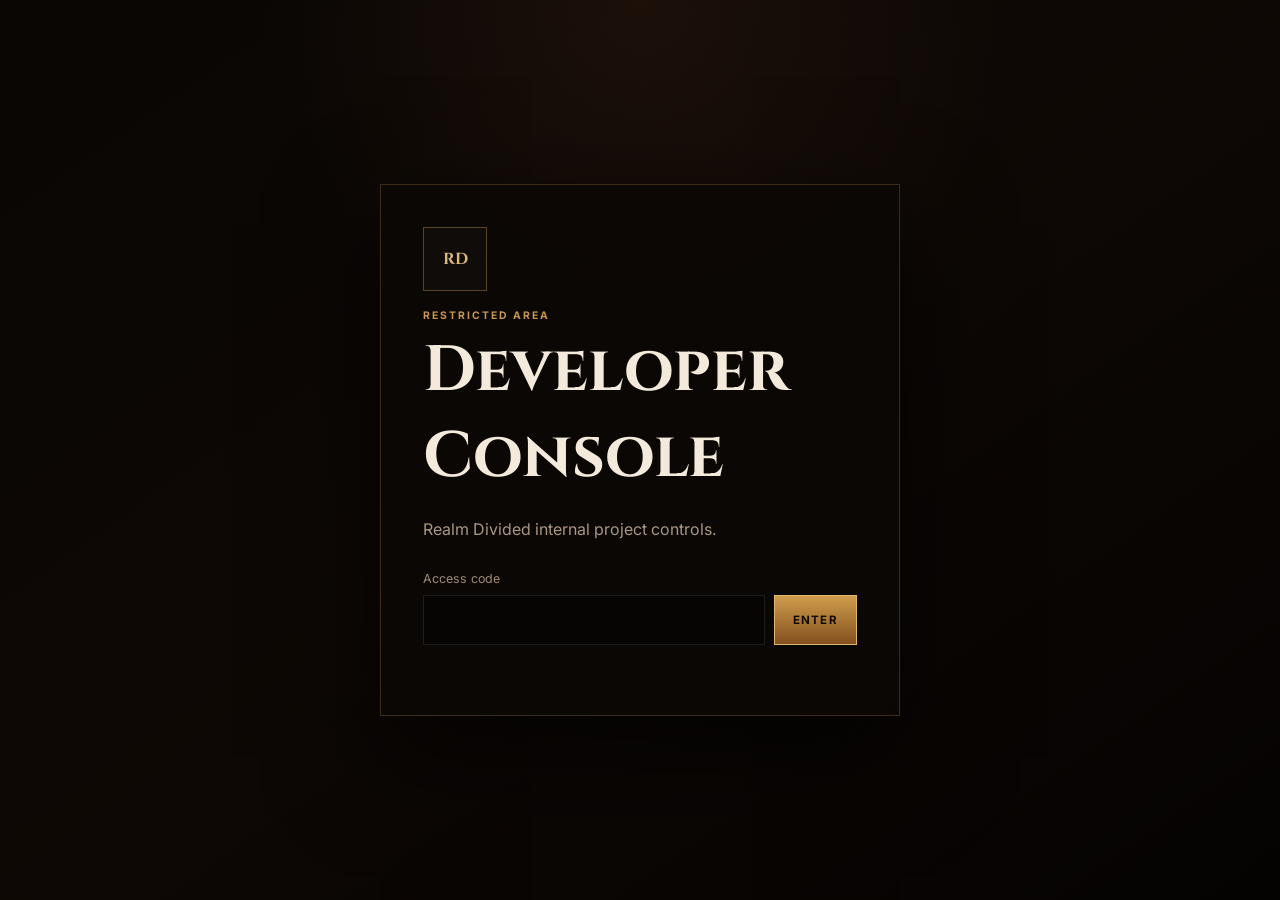
<file: rda-775852717bc9/index.html>
<!doctype html>
<html lang="en">
<head>
  <meta charset="utf-8">
  <meta name="viewport" content="width=device-width,initial-scale=1,viewport-fit=cover">
  <meta name="robots" content="noindex,nofollow,noarchive,nosnippet">
  <meta name="theme-color" content="#090604">
  <title>Realm Divided — Developer Console</title>
  <link rel="preconnect" href="https://fonts.googleapis.com">
  <link rel="preconnect" href="https://fonts.gstatic.com" crossorigin>
  <link href="https://fonts.googleapis.com/css2?family=Cinzel:wght@500;600;700;800&family=Inter:wght@400;500;600&display=swap" rel="stylesheet">
  <link rel="stylesheet" href="admin.css">
</head>
<body>
  <main>
    <section class="gate" id="gate">
      <div class="gate-card">
        <div class="crest">RD</div>
        <p class="eyebrow">Restricted area</p>
        <h1>Developer Console</h1>
        <p>Realm Divided internal project controls.</p>
        <form id="gateForm" autocomplete="off">
          <label for="accessCode">Access code</label>
          <div class="code-row"><input id="accessCode" type="password" autocomplete="current-password" spellcheck="false" required><button type="submit">Enter</button></div>
          <small id="gateMessage" role="status"></small>
        </form>
      </div>
    </section>

    <section class="console" id="console" hidden>
      <header class="topbar">
        <div><p class="eyebrow">Realm Divided</p><h1>Developer Console</h1></div>
        <div class="top-actions"><a href="../" target="_blank" rel="noreferrer">Open site</a><button id="lockButton">Lock</button></div>
      </header>

      <section class="status-grid">
        <article><span>Repository</span><strong id="repoState">Checking…</strong><small>drmacze/REALM-DIVIDED</small></article>
        <article><span>Latest deploy</span><strong id="deployState">Checking…</strong><small id="deployTime">GitHub Pages</small></article>
        <article><span>Latest commit</span><strong id="commitShort">Checking…</strong><small id="commitMessage">main</small></article>
        <article><span>Pre-order</span><strong id="preorderState">Checking…</strong><small>site-config.json</small></article>
      </section>

      <section class="panel">
        <div class="panel-heading"><div><p class="eyebrow">Manage</p><h2>Website controls</h2></div><span>Changes are protected by your GitHub login.</span></div>
        <div class="control-grid">
          <a class="control" href="https://github.com/drmacze/REALM-DIVIDED/edit/main/index.html" target="_blank" rel="noreferrer"><b>Homepage</b><span>Edit sections, FAQ, footer and navigation.</span></a>
          <a class="control" href="https://github.com/drmacze/REALM-DIVIDED/edit/main/preorder.html" target="_blank" rel="noreferrer"><b>Pre-Order</b><span>Edit the current pre-order preview page.</span></a>
          <a class="control" href="https://github.com/drmacze/REALM-DIVIDED/edit/main/site-config.json" target="_blank" rel="noreferrer"><b>Site Config</b><span>Manage project state and trailer path.</span></a>
          <a class="control" href="https://github.com/drmacze/REALM-DIVIDED/edit/main/styles.css" target="_blank" rel="noreferrer"><b>Core Styling</b><span>Edit the medieval visual system.</span></a>
          <a class="control" href="https://github.com/drmacze/REALM-DIVIDED/edit/main/quality-fix.css" target="_blank" rel="noreferrer"><b>Quality Overrides</b><span>Mobile, fallback and logo quality fixes.</span></a>
          <a class="control" href="https://github.com/drmacze/REALM-DIVIDED/upload/main/assets" target="_blank" rel="noreferrer"><b>Media Upload</b><span>Upload trailer, banners, logos and project media.</span></a>
          <a class="control" href="https://github.com/drmacze/REALM-DIVIDED/actions" target="_blank" rel="noreferrer"><b>Deployments</b><span>Inspect GitHub Pages build and deploy status.</span></a>
          <a class="control" href="https://github.com/drmacze/REALM-DIVIDED" target="_blank" rel="noreferrer"><b>Repository</b><span>Open full project source and commit history.</span></a>
        </div>
      </section>

      <section class="panel split">
        <div>
          <p class="eyebrow">Media slot</p>
          <h2>Cinematic trailer</h2>
          <p class="muted">Upload your video manually to the exact path below. The homepage already checks this file and automatically uses the CSS fallback when the video is absent.</p>
          <div class="path-box"><code>assets/realm-divided-cinematic.mp4</code><button data-copy="assets/realm-divided-cinematic.mp4">Copy</button></div>
          <a class="primary-link" href="https://github.com/drmacze/REALM-DIVIDED/upload/main/assets" target="_blank" rel="noreferrer">Upload trailer to assets</a>
        </div>
        <div>
          <p class="eyebrow">Private notes</p>
          <h2>Development notes</h2>
          <p class="muted">Stored only in this browser, not in the public repository.</p>
          <textarea id="notes" rows="7" placeholder="Faction names, tasks, release notes…"></textarea>
          <div class="note-actions"><button id="saveNotes">Save on this device</button><span id="noteStatus"></span></div>
        </div>
      </section>

      <footer>Realm Divided internal console · no public navigation entry</footer>
    </section>
  </main>
  <script src="admin.js"></script>
</body>
</html>
</file>
<file: rda-775852717bc9/admin.css>
*{box-sizing:border-box}html{background:#070503;color:#f3eadb;font-family:Inter,system-ui,sans-serif}body{margin:0;min-height:100vh;background:radial-gradient(circle at 50% 0,#5c351b33,transparent 34%),linear-gradient(145deg,#090604,#0e0805 48%,#050302)}a{color:inherit}.gate{min-height:100svh;display:grid;place-items:center;padding:24px}.gate-card{width:min(520px,100%);border:1px solid #c9964e40;background:#0b0705e8;padding:42px;box-shadow:0 40px 100px #000a}.crest{width:64px;height:64px;border:1px solid #c9974e66;display:grid;place-items:center;font:700 1rem Cinzel,serif;color:#dbb779;background:#ffffff05}.eyebrow{margin:18px 0 6px;color:#c7964f;text-transform:uppercase;letter-spacing:.19em;font-size:.65rem;font-weight:700}.gate h1,.topbar h1,.panel h2{font-family:Cinzel,serif}.gate h1{font-size:clamp(2rem,8vw,4rem);margin:0}.gate-card>p:not(.eyebrow){color:#a89883;line-height:1.7}.gate form{margin-top:28px}.gate label{display:block;margin-bottom:9px;color:#9d8c76;font-size:.78rem}.code-row{display:flex;gap:9px}.code-row input,.code-row button,textarea,.note-actions button,.top-actions button{border:1px solid #ffffff18;background:#070503;color:#f3eadb;font:inherit}.code-row input{flex:1;min-width:0;padding:14px}.code-row button,.note-actions button,.top-actions button{padding:0 18px;cursor:pointer}.code-row button{background:linear-gradient(#cf9d4d,#84501f);border-color:#e1b66f;color:#120a04;text-transform:uppercase;letter-spacing:.11em;font-size:.72rem;font-weight:700}.gate small{display:block;min-height:20px;margin-top:8px;color:#bd6f63}.console{width:min(1240px,calc(100% - 36px));margin:auto;padding:34px 0 56px}.topbar{display:flex;justify-content:space-between;align-items:center;gap:20px;padding:12px 0 28px;border-bottom:1px solid #ffffff10}.topbar .eyebrow{margin:0 0 5px}.topbar h1{margin:0;font-size:clamp(1.7rem,4vw,3rem)}.top-actions{display:flex;gap:8px}.top-actions a,.top-actions button,.primary-link{display:inline-flex;align-items:center;justify-content:center;min-height:42px;padding:0 16px;border:1px solid #ffffff18;text-decoration:none;background:#ffffff05;color:#d9c9b3;font-size:.75rem;text-transform:uppercase;letter-spacing:.1em}.status-grid{display:grid;grid-template-columns:repeat(4,1fr);gap:12px;margin:22px 0}.status-grid article{min-height:135px;border:1px solid #ffffff10;background:linear-gradient(145deg,#ffffff08,#ffffff02);padding:20px}.status-grid span,.status-grid small{display:block;color:#857665;font-size:.67rem;text-transform:uppercase;letter-spacing:.12em}.status-grid strong{display:block;margin:18px 0 7px;font:700 1.05rem Cinzel,serif;color:#f4e9d8}.panel{border:1px solid #c4934a26;background:#0b0705c9;padding:26px;margin-top:15px}.panel-heading{display:flex;align-items:end;justify-content:space-between;gap:20px;margin-bottom:20px}.panel-heading .eyebrow,.split .eyebrow{margin-top:0}.panel h2{margin:0;font-size:1.45rem}.panel-heading>span{color:#766958;font-size:.72rem}.control-grid{display:grid;grid-template-columns:repeat(4,1fr);gap:10px}.control{min-height:145px;border:1px solid #ffffff0e;background:#ffffff04;padding:19px;text-decoration:none;transition:.2s}.control:hover{border-color:#c9964e55;background:#c9964e0b;transform:translateY(-2px)}.control b{display:block;font:600 1rem Cinzel,serif;color:#eee2cf;margin-bottom:12px}.control span,.muted{color:#8f806e;font-size:.8rem;line-height:1.65}.split{display:grid;grid-template-columns:1fr 1fr;gap:30px}.path-box{display:flex;gap:10px;margin:20px 0 12px}.path-box code{flex:1;overflow:auto;white-space:nowrap;border:1px solid #ffffff10;background:#050302;padding:14px;color:#d8b574}.path-box button{border:1px solid #ffffff18;background:#ffffff05;color:#cdbca6;padding:0 14px;cursor:pointer}.primary-link{border-color:#c9964e55;background:#8b571f2b;color:#e2bd7e}textarea{width:100%;padding:14px;resize:vertical;min-height:160px;outline:none}.note-actions{display:flex;align-items:center;gap:12px;margin-top:9px}.note-actions button{min-height:39px}.note-actions span{font-size:.72rem;color:#8e806e}footer{padding:26px 0;color:#5e5347;font-size:.68rem;text-align:center}@media(max-width:980px){.status-grid{grid-template-columns:repeat(2,1fr)}.control-grid{grid-template-columns:repeat(2,1fr)}.split{grid-template-columns:1fr}}@media(max-width:560px){.console{width:min(100% - 24px,1240px);padding-top:18px}.gate-card{padding:28px 20px}.code-row{flex-direction:column}.code-row button{min-height:46px}.topbar{align-items:flex-start;flex-direction:column}.top-actions{width:100%}.top-actions a,.top-actions button{flex:1}.status-grid,.control-grid{grid-template-columns:1fr}.status-grid article{min-height:115px}.panel{padding:19px}.panel-heading{align-items:flex-start;flex-direction:column}.path-box{flex-direction:column}.path-box button{min-height:40px}}
</file>
